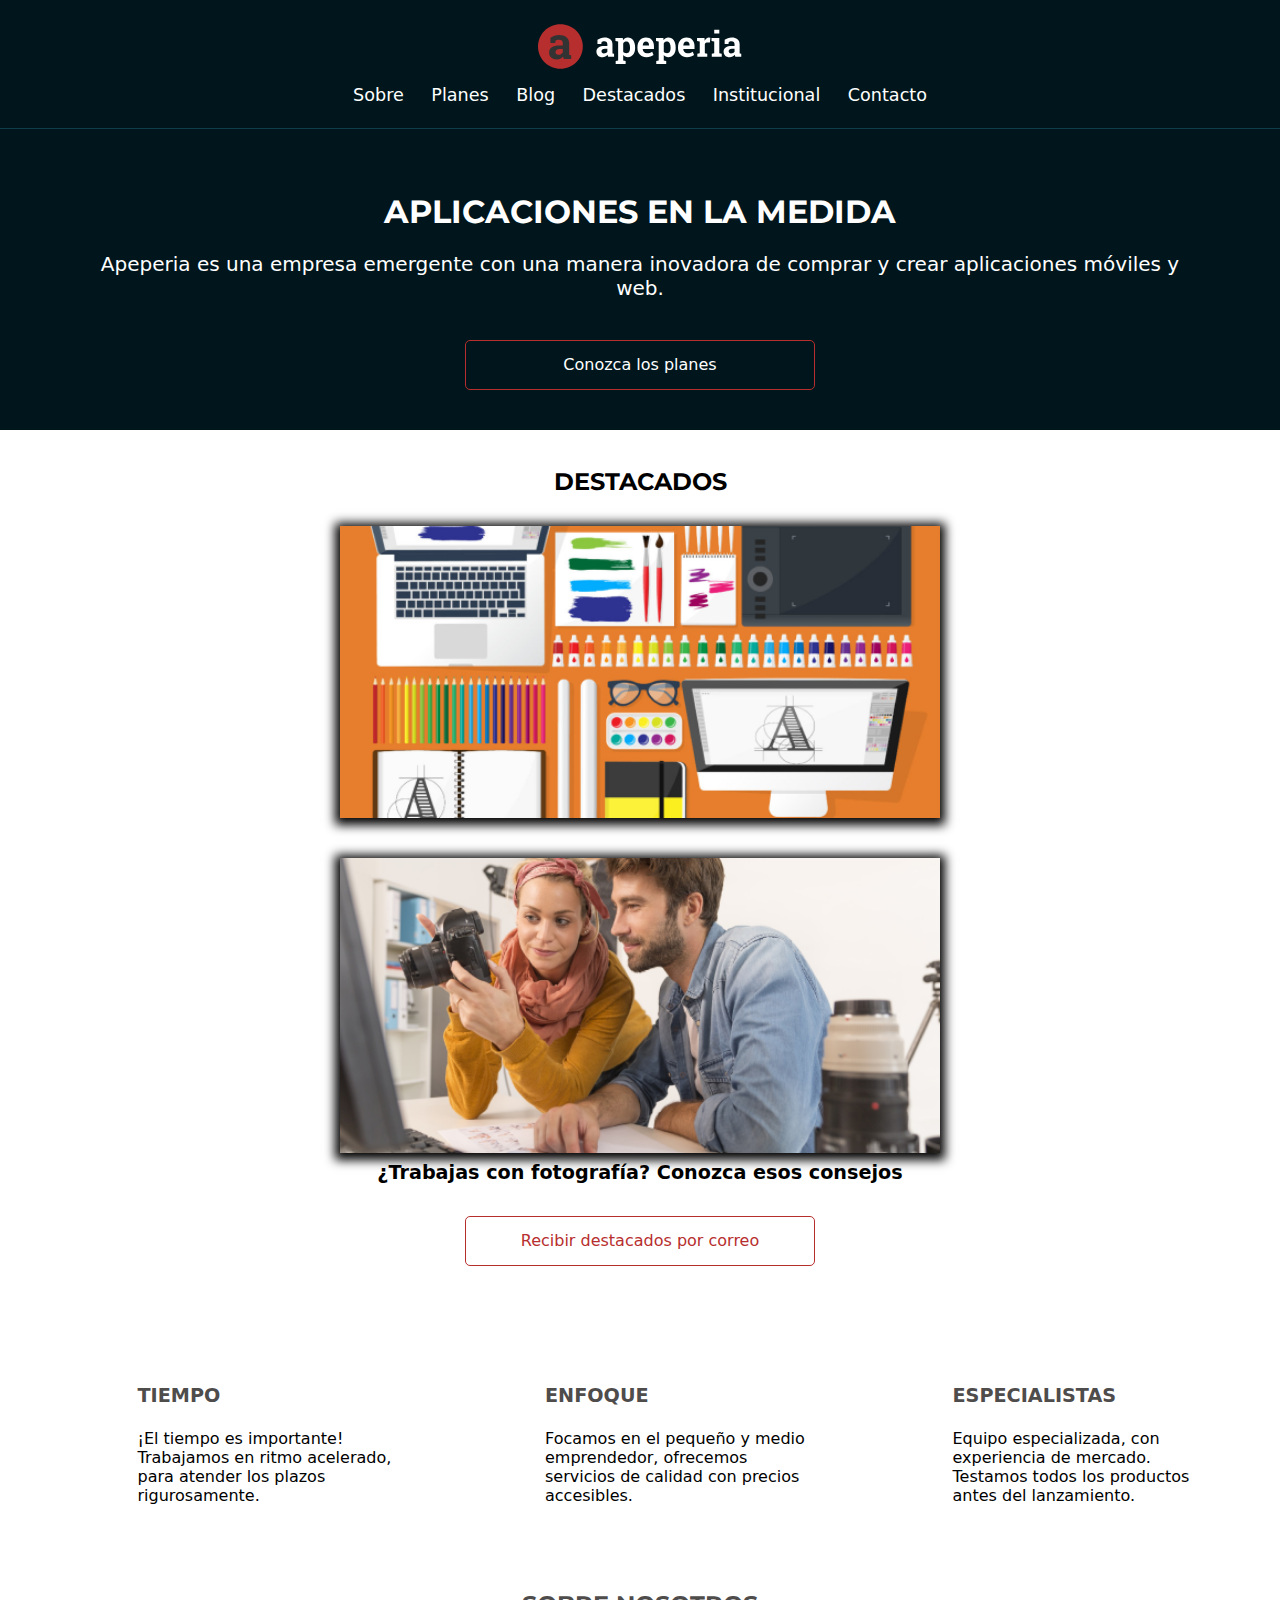
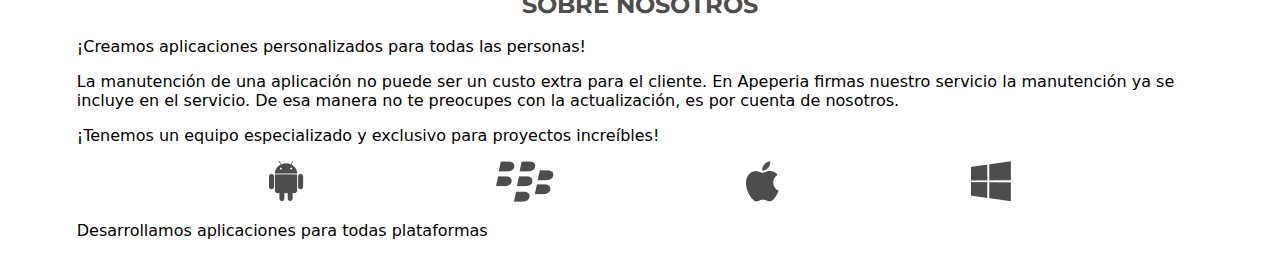
<file: 3 movile responsive/1828-layouts-responsivos-0eb5f677738d89e78d46e29b624c5599b55eac5c/index.html>
<!DOCTYPE html>
<html>
    <head>
        <meta name="viewport" content="width=device-width initial-scale=1.0">
        <meta charset="utf8">
        <title>Home | Apeperia</title>
        <link href="https://fonts.googleapis.com/css2?family=Montserrat:wght@300;400;700&family=Open+Sans:ital,wght@0,400;0,700;1,300&display=swap" rel="stylesheet">
        <link href="css/reset.css" rel="stylesheet">
        <link href="css/head.css" rel="stylesheet">
        <link href="css/llamada.css" rel="stylesheet">
        <link href="css/bases.css" rel="stylesheet">
        <link href="css/diferenciales.css" rel="stylesheet">
        <link href="css/sobrenosotros.css" rel="stylesheet">
        <link href="css/destacados.css" rel="stylesheet">
    </head>
    <body>
        <header class="head container">
            <img src="img/logo-apeperia.svg" alt="logo de Apeperia" class="head__logo">
            <nav class="head__navegacion">
                <ul>
                    <li class="head__enlace"><a href="#">Sobre</a></li>
                    <li class="head__enlace"><a href="#">Planes</a></li>
                    <li class="head__enlace"><a href="#">Blog</a></li>
                    <li class="head__enlace"><a href="#">Destacados
                    </a class="head__enlace"></li>
                    <li class="head__enlace"><a href="#">Institucional</a></li>
                    <li class="head__enlace"><a href="#">Contacto</a></li>
                </ul>
            </nav>
        </header>
        <main>
            <section class="llamada container">
                <h1 class="llamada__titulo">Aplicaciones en la medida</h1>
                <p class="llamada__texto">Apeperia es una empresa emergente con una manera inovadora de comprar y crear aplicaciones móviles y web.</p>
                <a class="llamada__boton boton" href="">Conozca los planes</a>
            </section>

            <section class="destacados container">
                <h2 class="destacados__titulo">Destacados</h2>
                <a href="#">
                    <figure class="destacados__panel">
                        <img src="img/empezando-a-crear-logo.png" alt="Painel de la publicación sobre la creación del logotipo" class="destacados__panel-imagen">
                        <figC class="destacados__panel-texto"></figC>
                    </figure>
                </a>
                <a href="#">
                    <figure class="destacados__panel">
                        <img src="img/sugestiones-fotografias.png" alt="Painel de la publicación sobre consejos de fotografía" class="destacados__panel-imagen">
                        <figC class="destacados__panel-texto">¿Trabajas con fotografía? Conozca esos consejos</figC>
                    </figure>
                </a><a href="" class="destacados__boton boton">Recibir destacados por correo</a></section>

            <section class="diferenciales">
                <ul class="diferenciales__lista">
                    <li class="diferenciales__item">
                        <h2 class="item__titulo">Tiempo</h2>
                        <p class="item__texto">¡El tiempo es importante! Trabajamos en ritmo acelerado, para atender los plazos rigurosamente.</p>
                    </li>
                    <li class="diferenciales__item">
                        <h2 class="item__titulo">Enfoque</h2>
                        <p class="item__texto">Focamos en el pequeño y medio emprendedor, ofrecemos servicios de calidad con precios accesibles.</p>
                    </li>
                    <li class="diferenciales__item">
                        <h2 class="item__titulo">Especialistas</h2>
                        <p class="item__texto">Equipo especializada, con experiencia de mercado. Testamos todos los productos antes del lanzamiento.</p>
                    </li>
                </ul>
            </section>
            <section class="sobre_nosotros container">
                <div class="sobre_nosotros__contenido">
                    <h2 class="sobre_nosotros__titulo">Sobre nosotros</h2>
                    <p class="sobre_nosotros__texto">
                        ¡Creamos aplicaciones personalizados para todas las personas!
                    </p>
                    <p class="sobre_nosotros__texto">
                        La manutención de una aplicación no puede ser un custo extra para el cliente. 
                        En Apeperia firmas nuestro servicio la manutención ya se incluye en el servicio. 
                        De esa manera no te preocupes con la actualización, es por cuenta de nosotros.
                    </p>
                    <p class="sobre_nosotros__texto sobre-nosotros__texto--destacado sobre-nosotros__texto--division">
                        ¡Tenemos un equipo especializado y exclusivo para proyectos increíbles!
                    </p>
                    <ul class="sobre_nosotros__plataformas">
                        <li><img src="img/android.png" alt="Ícono del Android"></li>
                        <li><img src="img/blackberry.png" alt="Ícono del Blackberry"></li>
                        <li><img src="img/apple.png" alt="Ícono de la Apple"></li>
                        <li><img src="img/windowsphone.png" alt="Ícono del Windows"></li>
                    </ul>
                    <p class="sobre_nosotros__texto">Desarrollamos aplicaciones para todas plataformas</p>
                </div>
            </section>
        </main>
    </body>
</html>
</file>
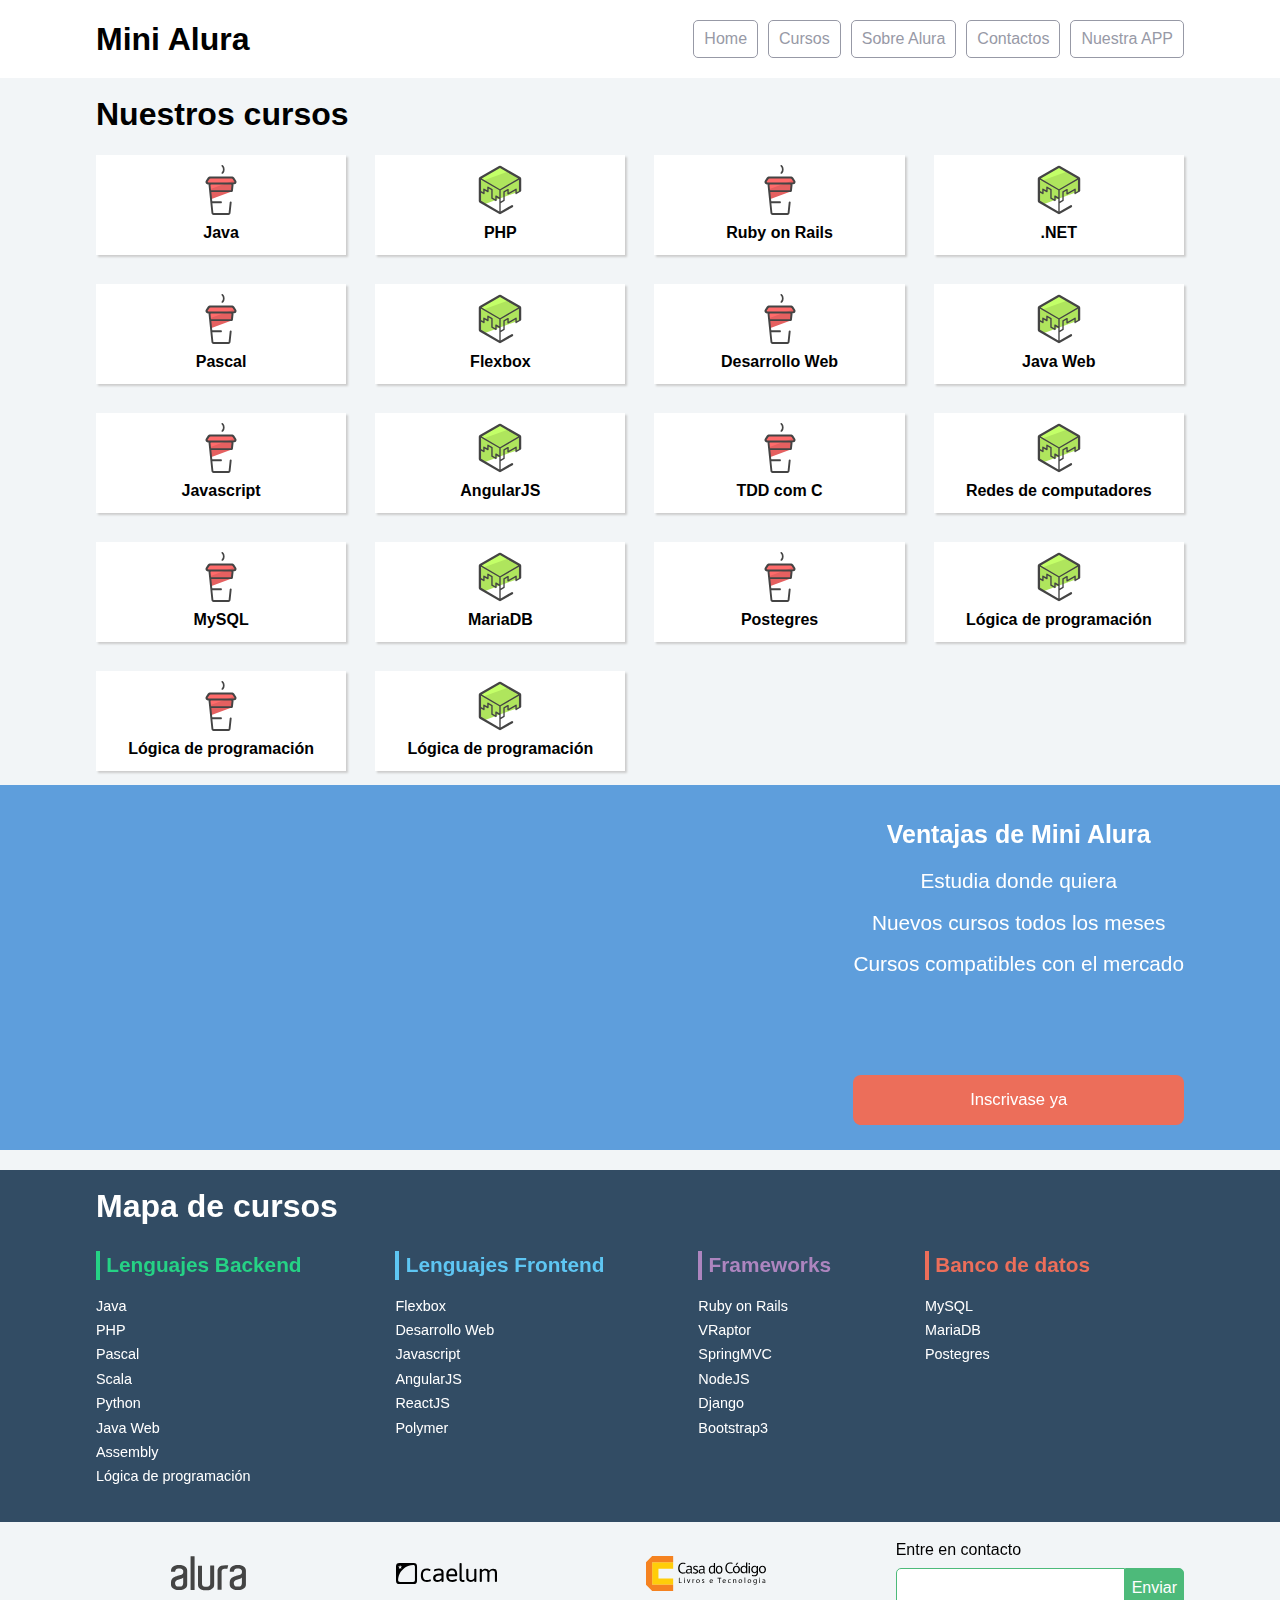
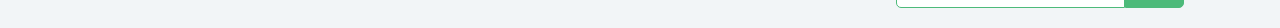
<file: flexbox/1815-flexbox-posicione-elementos-en-la-pantalla-aula0/index.html>
<!doctype html>
<html>
<head>
	<meta charset="utf-8">
	<meta name="viewport" content="width=device-width, initial-scale=1">
	<title>Mini Alura | Cursos online</title>
	<link rel="stylesheet" href="css/reset.css">
	<link rel="stylesheet" href="css/style.css">
	<link rel="stylesheet" href="css/flexbox.css">
</head>
<body>

	<header class="headerPrincipal">
		<div class="container">
			<h1 class="headerPrincipal-titulo">
				<a href="#">Mini Alura</a>
			</h1>

			<nav class="headerPrincipal-nav">
				<a class="headerPrincipal-nav-link" href="#">Home</a>
				<a class="headerPrincipal-nav-link" href="#">Cursos</a>
				<a class="headerPrincipal-nav-link" href="#">Sobre Alura</a>
				<a class="headerPrincipal-nav-link" href="#">Contactos</a>
				<a class="headerPrincipal-nav-link headerPrincipal-nav-link-app" href="#">Nuestra APP</a>
			</nav>
		</div>

	</header>

	<main class="contenidoPrincipal">
		<div class="container">
			<h2 class="subtitulo">Nuestros cursos</h2>

			<nav>
				<ul class="contenidoPrincipal-cursos">
					<li class="contenidoPrincipal-cursos-link"><a href="#">Java</a></li>
					<li class="contenidoPrincipal-cursos-link"><a href="#">PHP</a></li>
					<li class="contenidoPrincipal-cursos-link"><a href="#">Ruby on Rails</a></li>
					<li class="contenidoPrincipal-cursos-link"><a href="#">.NET</a></li>
					<li class="contenidoPrincipal-cursos-link"><a href="#">Pascal</a></li>
					<li class="contenidoPrincipal-cursos-link"><a href="#">Flexbox</a></li>
					<li class="contenidoPrincipal-cursos-link"><a href="#">Desarrollo Web</a></li>
					<li class="contenidoPrincipal-cursos-link"><a href="#">Java Web</a></li>
					<li class="contenidoPrincipal-cursos-link"><a href="#">Javascript</a></li>
					<li class="contenidoPrincipal-cursos-link"><a href="#">AngularJS</a></li>
					<li class="contenidoPrincipal-cursos-link"><a href="#">TDD com C</a></li>
					<li class="contenidoPrincipal-cursos-link"><a href="#">Redes de computadores</a></li>
					<li class="contenidoPrincipal-cursos-link"><a href="#">MySQL</a></li>
					<li class="contenidoPrincipal-cursos-link"><a href="#">MariaDB</a></li>
					<li class="contenidoPrincipal-cursos-link"><a href="#">Postegres</a></li>
					<li class="contenidoPrincipal-cursos-link"><a href="#">Lógica de programación</a></li>
					<li class="contenidoPrincipal-cursos-link"><a href="#">Lógica de programación</a></li>
					<li class="contenidoPrincipal-cursos-link"><a href="#">Lógica de programación</a></li>
				</ul>
			</nav>
		</div>

		<section class="videoSobre">
			<div class="container">
				<iframe class="videoSobre-video" width="560" height="315" src="https://www.youtube.com/embed/bIlOsJzBVaY?list=PLh2Y_pKOa4UcF1BYPJR3EIMRi3nWAUxIp" frameborder="0" allowfullscreen></iframe>
				
				<div class="videoSobre-sobre">
					<h2 class="videoSobre-sobre-title">Ventajas de Mini Alura</h2>
					<ul class="videoSobre-sobre-list">
						<li class="videoSobre-sobre-item">Estudia donde quiera</li>
						<li class="videoSobre-sobre-item">Nuevos cursos todos los meses</li>
						<li class="videoSobre-sobre-item">Cursos compatibles con el mercado</li>
					</ul>
					<button class="videoSobre-button">Inscrivase ya</button>
				</div>
			</div>
		</section>

	</main>

	<footer class="rodapePrincipal">
		<div class="container">

			<section class="rodapePrincipal-navMap">
				<h3 class="subtitulo">Mapa de cursos</h3>
				<nav class="rodapePrincipal-navMap-list">

					<h4 class="navmap-list-title navmap-list-title-backend">Lenguajes Backend</h4>
					<a class="rodapePrincipal-navMap-link" href="#">Java</a>
					<a class="rodapePrincipal-navMap-link" href="#">PHP</a>
					<a class="rodapePrincipal-navMap-link" href="#">Pascal</a>
					<a class="rodapePrincipal-navMap-link" href="#">Scala</a>
					<a class="rodapePrincipal-navMap-link" href="#">Python</a>
					<a class="rodapePrincipal-navMap-link" href="#">Java Web</a>
					<a class="rodapePrincipal-navMap-link" href="#">Assembly</a>
					<a class="rodapePrincipal-navMap-link" href="#">Lógica de programación</a>

					<h4 class="navmap-list-title navmap-list-title-frontend">Lenguajes Frontend</h4>
					<a class="rodapePrincipal-navMap-link" href="#">Flexbox</a>
					<a class="rodapePrincipal-navMap-link" href="#">Desarrollo Web</a>
					<a class="rodapePrincipal-navMap-link" href="#">Javascript</a>
					<a class="rodapePrincipal-navMap-link" href="#">AngularJS</a>
					<a class="rodapePrincipal-navMap-link" href="#">ReactJS</a>
					<a class="rodapePrincipal-navMap-link" href="#">Polymer</a>
					
					<h4 class="navmap-list-title navmap-list-title-framework">Frameworks</h4>
					<a class="rodapePrincipal-navMap-link" href="#">Ruby on Rails</a>
					<a class="rodapePrincipal-navMap-link" href="#">VRaptor</a>
					<a class="rodapePrincipal-navMap-link" href="#">SpringMVC</a>
					<a class="rodapePrincipal-navMap-link" href="#">NodeJS</a>
					<a class="rodapePrincipal-navMap-link" href="#">Django</a>
					<a class="rodapePrincipal-navMap-link" href="#">Bootstrap3</a>

					<h4 class="navmap-list-title navmap-list-title-bancoDeDados">Banco de datos</h4>
					<a class="rodapePrincipal-navMap-link" href="#">MySQL</a>
					<a class="rodapePrincipal-navMap-link" href="#">MariaDB</a>
					<a class="rodapePrincipal-navMap-link" href="#">Postegres</a>

				</nav>
			</section>

		</div>

		<section class="rodapePrincipal-patrocinadores">
			<div class="container">
				<ul class="rodapePrincipal-patrocinadores-list">
					<li>
						<a class="rodapePrincipal-patrocinadores-list-link patrocinadores-list-link-alura" href="#">
							<img src="img/logos/alura.svg" alt="Logo da Alura">
						</a>
					</li>
					<li>
						<a class="rodapePrincipal-patrocinadores-list-link patrocinadores-list-link-caelum" href="#">
							<img src="img/logos/caelum.svg" alt="Logo da Caelum">
						</a>
					</li>
					<li>
						<a class="rodapePrincipal-patrocinadores-list-link patrocinadores-list-link-casaDoCodigo" href="#">
							<img src="img/logos/cdc.svg" alt="Logo da Casa do Código">
						</a>
					</li>
				</ul>
				<form class="rodapePrincipal-contatoForm" action="#">
					<fieldset>
						<legend class="rodapePrincipal-contatoForm-legend" for="email-contato">Entre en contacto</legend>
						<div class="rodapePrincipal-contatoForm-fieldset"> 
							<input class="rodapePrincipal-contatoForm-emailInput" type="email" name="email-contato" id="email-contato">
							<button class="rodapePrincipal-contatoForm-submit" type="submit">Enviar</button>
						</div>
					</fieldset>
				</form>
			</div>
		</section>
	</footer>

</body>
</html>
</file>
<file: 3 movile responsive/1828-layouts-responsivos-0eb5f677738d89e78d46e29b624c5599b55eac5c/css/head.css>
.head {
    color: #FFFFFF;

    width: 100%;

    box-sizing: border-box;

    display: flex;
    flex-direction: column;
    align-items: center;

    padding-top: .75rem;
    padding-bottom: .75rem;

    border-bottom: 1px solid #103D4A;

    position: absolute;
}

.head__logo {
    margin-bottom: 1rem;
}

.head__navegacion {
    text-align: center;
}

.head__enlace {
    font-size: 1.1rem;

    display: inline-block;

    margin-right: .7rem;
    margin-bottom: .7rem;
    margin-left: .7rem;
}
</file>
<file: 3 movile responsive/1828-layouts-responsivos-0eb5f677738d89e78d46e29b624c5599b55eac5c/css/llamada.css>
.llamada  {
    display: flex;
    flex-direction: column;
    align-items: center;

    color: #FFFFFF;
    text-align: center;
    
    background-color: var(--background-llamada-mobile);

    padding-top: 12.25rem;
    padding-bottom: 2.5rem;
}

.llamada__titulo {
    font-family: var(--montserrat);
    font-size: 2rem;
    font-weight: 700;
    text-transform: uppercase;

    margin-bottom: 1.5rem;
}

.llamada__texto {
    font-size: 1.25rem;
    line-height: normal;

    margin: 0 auto 2.5rem;
}

.llamada__boton {
    width: 100%;
}
</file>
<file: 3 movile responsive/1828-layouts-responsivos-0eb5f677738d89e78d46e29b624c5599b55eac5c/css/bases.css>
:root {
--background-llamada-mobile: #00161C;
--background-blanco: #FFFFFF;
--background-azul-claro: #DFE3F5;
--background-ceniza-claro: #F7F4F4;
--background-ceniza-medio: #D9D9D9;

--border-cabecera-mobile: #103D4A;

--boton-rojo: #B72E2E;

--fuente-ceniza-claro: #666666;
--fuente-ceniza-oscuro: #4F4C4C;

--planes-card-start: #035A76;
--planes-card-ultra: #690F8E;
--planes-card-mega: #B00024;

--fuente-enlace: #0006FF;

--background-footer: #333333;

--montserrat: 'montserrat', sans-serif;
--open-sans: 'Open sans', sans-serif;
}

body {
    font-family: system-ui, -apple-system, BlinkMacSystemFont, 'Segoe UI', Roboto, Oxygen, Ubuntu, Cantarell, 'Open Sans', 'Helvetica Neue', sans-serif;
}
.container {
    padding-right: 6%;
    padding-left: 6%;
}
.boton {
    text-align: center;
    display: block;
    width: 100%;
    max-width: 350px;
    box-sizing: border-box;
    padding: 1rem 2rem;
    border: 1px solid var(--boton-rojo);
    border-radius: 5px;
}
</file>
<file: 3 movile responsive/1828-layouts-responsivos-0eb5f677738d89e78d46e29b624c5599b55eac5c/css/diferenciales.css>
.diferenciales {
    padding-top: 3.5rem;
    padding-bottom: 3.5rem;
}

.diferenciales__lista {
    display: flex;
    flex-wrap: wrap;
    justify-content: space-evenly;
}

.diferenciales__item {
    max-width: 350px;
    box-sizing: border-box;
    padding: 2rem 0 2rem 5rem;
}

.item__titulo {
    color: var(--fuente-ceniza-oscuro);
    font-weight: 700;
    font-size: 1.2rem;
    text-transform: uppercase;
    margin-bottom: 1.5rem;
}

.item__texto {
    line-height: normal;
}
</file>
<file: 3 movile responsive/1828-layouts-responsivos-0eb5f677738d89e78d46e29b624c5599b55eac5c/css/sobrenosotros.css>
.sobre-nosotros {
    padding-top: 3rem;
    padding-bottom: 3rem;
}

.sobre_nosotros__titulo {
    color: var(--fuente-ceniza-oscuro);
    font-weight: 700;
    font-size: 1.5rem;
    font-family: var(--montserrat);
    text-transform: uppercase;
    text-align: center;
    margin-bottom: 1.25rem;
}

.sobre_nosotros__texto {
    line-height: normal;
    margin-bottom: 1rem;
}

.sobre_nosotros__plataformas {
    display: flex;
    flex-wrap: wrap;
    justify-content: space-evenly;
    margin-bottom: 1rem;
}

.sobre-nosotros {
    color: var(--fuente-ceniza-oscuro);
    font-weight: 700;
}
</file>
<file: 3 movile responsive/1828-layouts-responsivos-0eb5f677738d89e78d46e29b624c5599b55eac5c/css/destacados.css>
.destacados {
    background-color: var(--bacground-azul-claro);
    padding-top: 2.5rem;
    padding-bottom: 2rem;
}
.destacados__titulo {
    color: var(--fuente-ceniza-ozcuro);
    font-weight: 700;
    font-size: 1.5rem;
    font-family: var(--montserrat);
    text-transform: uppercase;
    text-align: center;
    margin-bottom: 2rem;
}
.destacados__panel {
    display: flex;
    flex-direction: column;
    align-items: center;
    margin-bottom: 2rem;
}
.destacados__panel-imagen {
    width: 100vw;
    max-width: 600px;
    box-shadow: 0 2px 10px 5px;
    margin-bottom: .5rem;
}
.destacados__panel-texto {
    font-weight: 700;
    font-size: 1.2rem;
    line-height: normal;
}
.destacados__boton {
    color: var(--boton-rojo);
    border-color: var(--boton-rojo);
    margin: 0 auto;
}
</file>
<file: flexbox/1815-flexbox-posicione-elementos-en-la-pantalla-aula0/css/style.css>
body {
	background-color: #F2F5F7;
	font-family: 'Open Sans',Arial,sans-serif;
}

.container {
	width: 94%;
	margin: 0 auto;
}

.headerPrincipal {
	background-color: #FFF;
	padding: 20px 0;
}

.headerPrincipal-titulo {
	font-weight: bold;
	font-size: 2em;
	margin-bottom: 20px;
}

.headerPrincipal-titulo a {
	text-decoration: none;
	color: inherit;
}

.headerPrincipal-nav-link {
	padding: 10px;
	margin-bottom: 10px;
	color: #9799A6;
	background-color: #FFF;
	text-decoration: none;
	transition: .5s;
	display: block;

	border-bottom: 1px solid #9799A6;
}

.contenidoPrincipal {
	margin-top: 20px;
	margin-bottom: 20px;
}

.subtitulo {
	font-weight: bold;
	font-size: 32px;
	margin-bottom: 10px;
	text-align: center;
}

.contenidoPrincipal-cursos-link {
	height: 100px;
	background-color: #FFF;
	text-align: center;
	margin: 1%;
	transition: .3s;
	box-shadow: 2px 2px 2px #CCC;
	position: relative;
}

.contenidoPrincipal-cursos-link a {
	text-decoration: none;
	color: #000;
	font-weight: bold;
	display: block;
	width: 100%;
	height: 100%;
	position: absolute;
	top: 0;
	left: 0;
}

.contenidoPrincipal-cursos-link:hover {
	box-shadow: 4px 4px 4px #CCC;
}

.contenidoPrincipal-cursos-link a:before {
	content: '';
	display: block;
	width: 50px;
	height: 50px;
	margin: 10px auto;
}

.contenidoPrincipal-cursos-link:nth-child(even) a:before {
	background: url(../img/background1.svg) no-repeat;	
}

.contenidoPrincipal-cursos-link:nth-child(odd) a:before {
	background: url(../img/background2.svg) no-repeat;
}


.rodapePrincipal {
	background-color: #324C64;
	padding-top: 20px;
}

.rodapePrincipal .subtitulo {
	color: #FFF;
}

.rodapePrincipal-navMap-link {
	text-decoration: none;
	color: #FFF;
	margin-top: 10px;
}

.rodapePrincipal-navMap-link {
	font-size: .9em;
}

.navmap-list-title {
	font-weight: 700;
	font-size: 1.3em;
	margin: .9em 0;
	padding-left: .3em;
	padding-top: .2em;
	padding-bottom: .2em;
}

.navmap-list-title + .rodapePrincipal-navMap-link {
	margin-top: 0;
}

.navmap-list-title-bancoDeDados { color: #EC6E5A; border-left: 4px solid #EC6E5A; }
.navmap-list-title-framework { color: #AD85BF; border-left: 4px solid #AD85BF; }
.navmap-list-title-frontend { color: #5EC6F3; border-left: 4px solid #5EC6F3; }
.navmap-list-title-backend { color: #25D285; border-left: 4px solid #25D285; }

.rodapePrincipal-patrocinadores {
	margin-top: 30px;
	background: #F2F5F7;
	padding: 20px 0;
}

.rodapePrincipal-contatoForm {
	margin-top: 20px;
	text-align: center;
}

.rodapePrincipal-contatoForm label[for=email-contato] {
	font-weight: bold;
	font-size: 14px;
	color: #000;
	margin-bottom: 5px;
	display: block;
}

.rodapePrincipal-contatoForm-emailInput {
	border-top-left-radius: 5px;
	border-bottom-left-radius: 5px;
	padding: 10px;
}

.rodapePrincipal-contatoForm-submit {
	border-top-right-radius: 5px;
	border-bottom-right-radius: 5px;
	background-color: #4DBA7A;
	color: #FFF;
	cursor: pointer;
	
}

.rodapePrincipal-contatoForm-submit,
.rodapePrincipal-contatoForm-emailInput {
	outline: 0;
	border: 1px solid #4DBA7A;
	box-sizing: border-box;
	font-size: 16px;
}

.videoSobre {
	background-color: #5E9EDC;
	padding: 25px 0;

}

.videoSobre-video {
	max-width: 100%;
}

.videoSobre .container {
	color: #FFF;
}

.videoSobre-sobre-title {
	font-size: 1.2em;
	font-weight: bolder;
}

.videoSobre-sobre {
	font-size: 1.3em;
	line-height: 2;
}

.videoSobre-button {
	border-radius: 8px;
	background-color: #ec6e5a;
	display: block;
	color: #FFF;
	border: none;
	height: 50px;
	font-size: .8em;
	outline: none;
}

.rodapePrincipal-contatoForm-legend {
	margin-bottom: 10px;
}

@media(min-width: 769px) {

	.container {
		width: 85%;	
	}

	.subtitulo {
		text-align: left;
	}

	.headerPrincipal-nav-link {
		border-radius: 5px;
		border: 1px solid #9799A6;
	}

	.headerPrincipal-nav-link:hover {
		color: #FFF;
		background-color: #9799A6;
	}

	.headerPrincipal-titulo {
		margin: 0;
	}

	.headerPrincipal-nav {
		width: auto;
	}

	.headerPrincipal-nav-link {
		width: auto;
		margin: 0 0 0 10px;
	}

	.rodapePrincipal-contatoForm {
		margin-top: 0;
		text-align: left;
	}

	.contenidoPrincipal-cursos-link:nth-child(3n) {
		margin-right: 0;
	}

	.contenidoPrincipal-cursos-link:nth-child(3n+1) {
		margin-left: 0;
	}

}

@media(min-width: 1000px) {
	.contenidoPrincipal-cursos-link {
		margin: 1.333%;
	}

	.contenidoPrincipal-cursos-link:nth-child(3n) {
		margin-right: 1.33%;
	}

	.contenidoPrincipal-cursos-link:nth-child(3n+1) {
		margin-left: 1.333%;
	}

	.contenidoPrincipal-cursos-link:nth-child(4n) {
		margin-right: 0;
	}

	.contenidoPrincipal-cursos-link:nth-child(4n+1) {
		margin-left: 0;
	}

	.videoSobre-sobre {
		margin-left: 1.5em;
	}

}
</file>
<file: flexbox/1815-flexbox-posicione-elementos-en-la-pantalla-aula0/css/flexbox.css>
.headerPrincipal .container {
    display: flex;
    align-items: center;
    justify-content: space-between;
}
.headerPrincipal-nav {
    display: flex;
}
.rodapePrincipal-patrocinadores .container{
    display: flex;
    justify-content: space-between;
}
.rodapePrincipal-patrocinadores-list {
    display: flex;
    align-items: center;
    width: 70%;
    margin-right: 5%;
    justify-content: space-around;
}
.rodapePrincipal-contatoform {
width: 25%;
}
.rodapePrincipal-contatoForm-fieldset{
    display: flex;
}
.rodapePrincipal-navMap-list{
    display: flex;
    flex-direction: column;
    height: 260px;
    flex-wrap: wrap;
}
.contenidoPrincipal-cursos {
    display: flex;
    flex-wrap: wrap;
}
.contenidoPrincipal-cursos-link {
    display: flex;
    width: 23%;
}
.videoSobre .container {
    display: flex;
}
.videoSobre-sobre {
    text-align: center;
    display: flex;
    flex-direction: column ;
}
.videoSobre-video {
    flex-grow: 2;
}
.videoSobre-sobre-list {
    flex-grow: 2;
}
/* resposive */
@media (max-width:768px){
    .headerPrincipal .container {
        flex-direction: column;
        align-items: initial;
        text-align: center;
    }
    .headerPrincipal-nav {
        flex-direction: column;
    }
    .contenidoPrincipal-cursos {
        flex-direction: column;
    }
    .contenidoPrincipal-cursos-link {
        width: 100%;
    }
    .rodapePrincipal-navMap-list {
        height: auto;
        flex-wrap: nowrap;
    }
    .rodapePrincipal-patrocinadores .container {
        flex-direction: column;
    }
    .rodapePrincipal-contatoform {
        width: 100%;
    }
    .rodapePrincipal-patrocinadores-list {
        align-items: initial;
        width: 100%;
        margin: 0;
    }
    .rodapePrincipal-contatoForm-fieldset {
        justify-content: center;
    }
    .headerPrincipal-nav-link-app {
        order: -1;
    }
    .videoSobre .container {
        flex-direction: column;
    }
}
</file>
